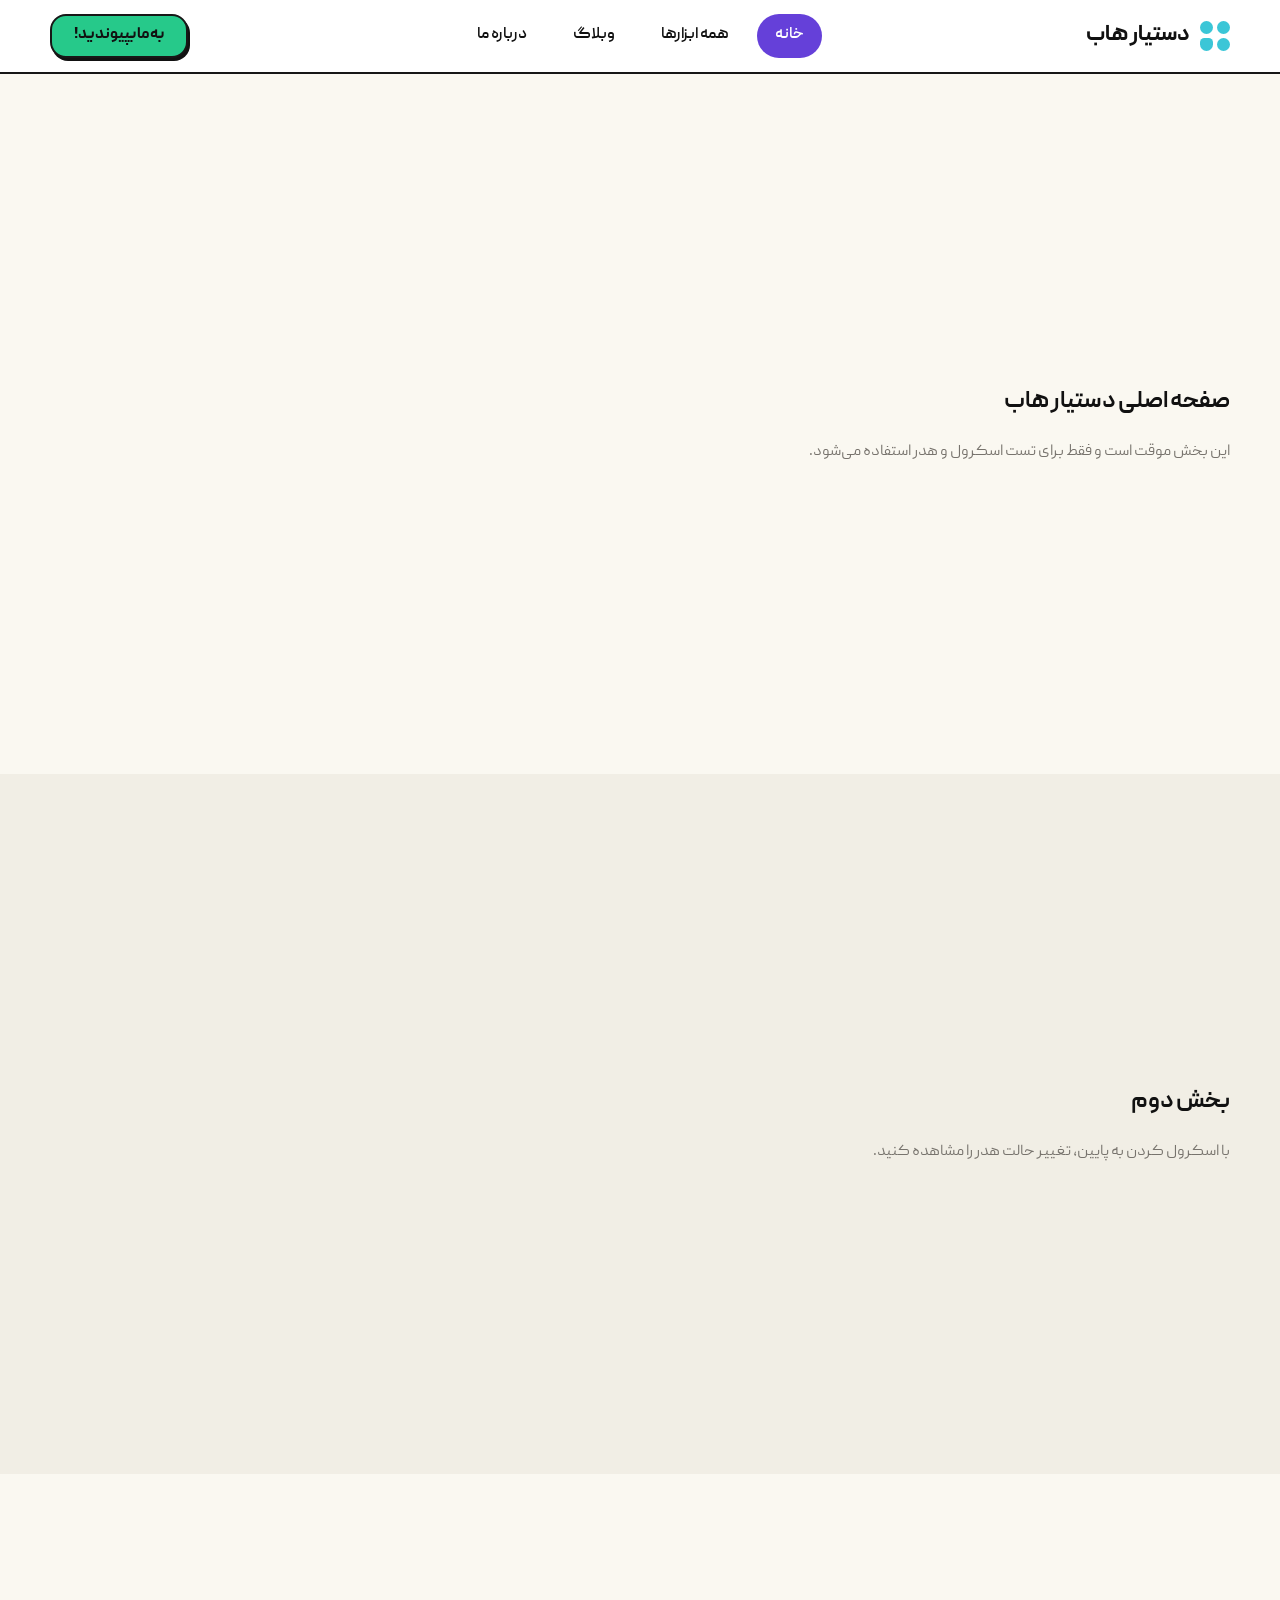
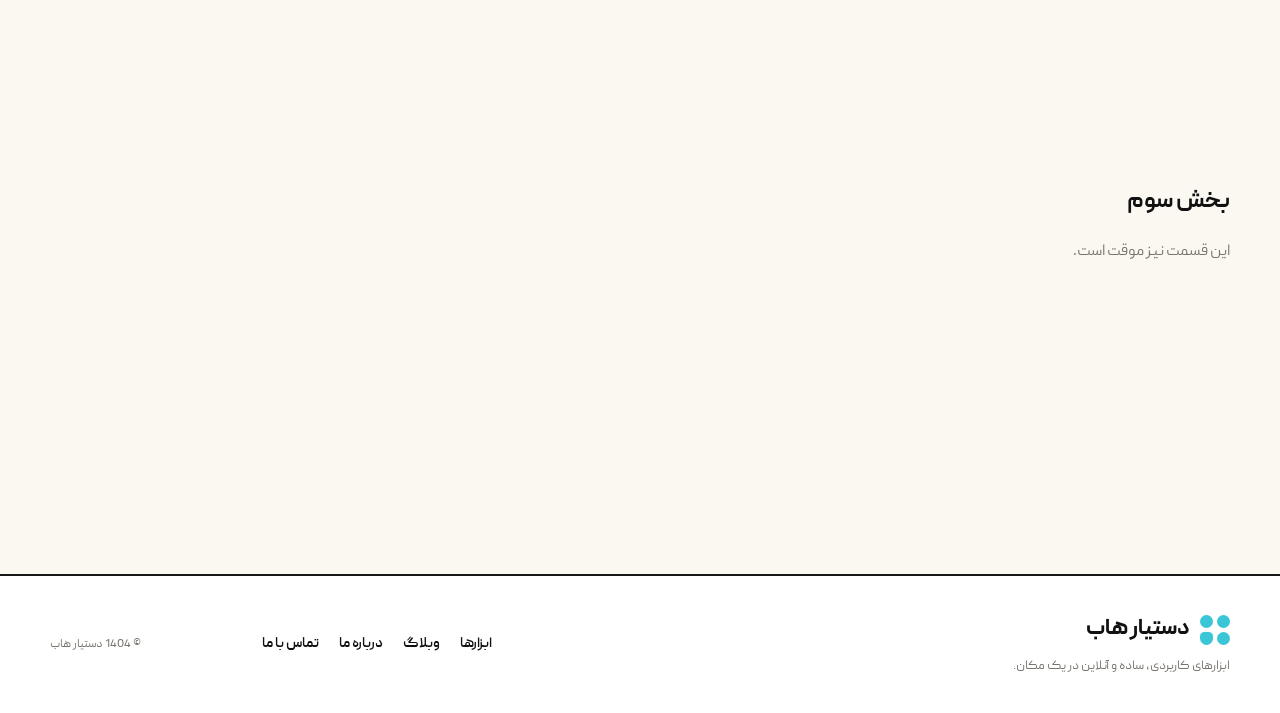
<file: DastYarHub - frount/index.html>
<!DOCTYPE html>
<html lang="fa" dir="rtl">
<head>
    <meta charset="UTF-8">
    <meta name="viewport" content="width=device-width, initial-scale=1.0">
    <meta name="description" content="دستیار هاب؛ مجموعه‌ای از ابزارهای کاربردی و رایگان آنلاین">
    <title>دستیار هاب | ابزارهای آنلاین</title>
    <link rel="icon" href="assets/images/icons/logo.png"/>
    <link rel="stylesheet" href="assets/css/style.css">
</head>

<body>
    <header class="site-header">
        <div class="container header-inner">

            <a class="brand" href="#" aria-label="دستیار هاب">
                <span class="brand-mark" aria-hidden="true">
                    <span></span><span></span><span></span><span></span>
                </span>
                <span class="brand-name">دستیار هاب</span>
            </a>

            <nav class="main-nav" aria-label="منوی اصلی">
                <a class="nav-link active" href="#">خانه</a>
                <a class="nav-link" href="#tools">همه ابزارها</a>
                <a class="nav-link" href="#">وبلاگ</a>
                <a class="nav-link" href="#">درباره ما</a>
            </nav>

            <div class="header-actions">            
                <a class="join-button" href="#">
                    به ما بپیوندید!
                </a>

                <button class="menu-toggle" type="button" aria-label="باز کردن منو" aria-expanded="false">
                    <span></span><span></span><span></span>
                </button>
            </div>
        </div>
    </header>

    <main>
    <section class="test-section">
        <div class="container">
            <h1>صفحه اصلی دستیار هاب</h1>
            <p>
                این بخش موقت است و فقط برای تست اسکرول و هدر استفاده می‌شود.
            </p>
        </div>
    </section>

    <section class="test-section">
        <div class="container">
            <h2>بخش دوم</h2>
            <p>
                با اسکرول کردن به پایین، تغییر حالت هدر را مشاهده کنید.
            </p>
        </div>
    </section>

    <section class="test-section">
        <div class="container">
            <h2>بخش سوم</h2>
            <p>
                این قسمت نیز موقت است.
            </p>
        </div>
    </section>
    </main>

    <footer class="site-footer">
        <div class="container footer-inner">
            <div class="footer-brand">
                <a class="brand" href="#">
                    <span class="brand-mark" aria-hidden="true">
                        <span></span><span></span><span></span><span></span>
                    </span>
                    <span class="brand-name">دستیار هاب</span>
                </a>
                <p>ابزارهای کاربردی، ساده و آنلاین در یک مکان.</p>
            </div>

            <div class="footer-links">
                <a href="#">ابزارها</a>
                <a href="#">وبلاگ</a>
                <a href="#">درباره ما</a>
                <a href="#">تماس با ما</a>
            </div>

            <p class="copyright">© 1404 دستیار هاب</p>
        </div>
    </footer>

    <script src="assets/js/app.js"></script>
</body>
</html>
</file>
<file: DastYarHub - frount/assets/css/style.css>
@font-face {
    font-family: "Peyda";
    src: url("../fonts/Peyda-Thin.ttf") format("truetype");
    font-weight: 100;
    font-style: normal;
    font-display: swap;
}

@font-face {
    font-family: "Peyda";
    src: url("../fonts/peyda-extralight.ttf") format("truetype");
    font-weight: 200;
    font-style: normal;
    font-display: swap;
}

@font-face {
    font-family: "Peyda";
    src: url("../fonts/peyda-light.ttf") format("truetype");
    font-weight: 300;
    font-style: normal;
    font-display: swap;
}

@font-face {
    font-family: "Peyda";
    src: url("../fonts/Peyda-Regular.ttf") format("truetype");
    font-weight: 400;
    font-style: normal;
    font-display: swap;
}

@font-face {
    font-family: "Peyda";
    src: url("../fonts/Peyda-Medium.ttf") format("truetype");
    font-weight: 500;
    font-style: normal;
    font-display: swap;
}

@font-face {
    font-family: "Peyda";
    src: url("../fonts/Peyda-SemiBold.ttf") format("truetype");
    font-weight: 600;
    font-style: normal;
    font-display: swap;
}

@font-face {
    font-family: "Peyda";
    src: url("../fonts/Peyda-Bold.ttf") format("truetype");
    font-weight: 700;
    font-style: normal;
    font-display: swap;
}

@font-face {
    font-family: "Peyda";
    src: url("../fonts/Peyda-ExtraBold.ttf") format("truetype");
    font-weight: 800;
    font-style: normal;
    font-display: swap;
}

@font-face {
    font-family: "Peyda";
    src: url("../fonts/Peyda-Black.ttf") format("truetype");
    font-weight: 900;
    font-style: normal;
    font-display: swap;
}

:root {
    --bg: #faf8f1;
    --surface: #ffffff;
    --text: #111111;
    --muted: #77736d;
    --border: #171717;
    --primary: #6540d9;
    --green: #26c98a;
    --cyan: #3bc6d7;
}

* {
    box-sizing: border-box;
    margin: 0;
    padding: 0;
}

html {
    scroll-behavior: smooth;
}

body {
    font-family: "Peyda", sans-serif;
    background: var(--bg);
    color: var(--text);
    line-height: 1.7;
}

a {
    color: inherit;
    text-decoration: none;
}

button,
input {
    font: inherit;
}

.container {
    width: min(1180px, calc(100% - 40px));
    margin-inline: auto;
}

/* Header */

.site-header {
    position: sticky;
    top: 0;
    z-index: 100;

    width: 100%;
    margin-inline: auto;

    background: rgba(255, 255, 255, 0.96);
    border-bottom: 2px solid var(--border);

    backdrop-filter: blur(12px);

    transition:
        width 0.45s cubic-bezier(0.22, 1, 0.36, 1),
        top 0.45s cubic-bezier(0.22, 1, 0.36, 1),
        border-radius 0.45s cubic-bezier(0.22, 1, 0.36, 1),
        box-shadow 0.45s cubic-bezier(0.22, 1, 0.36, 1),
        border 0.45s cubic-bezier(0.22, 1, 0.36, 1);
}

.site-header.scrolled {
    width: min(1100px, calc(100% - 32px));
    top: 14px;

    border: 2px solid var(--border);
    border-radius: 20px;

    box-shadow: 0 8px 25px rgba(0, 0, 0, 0.12);
}

.header-inner {
    min-height: 72px;

    display: grid;
    grid-template-columns: 1fr auto 1fr;

    align-items: center;
    gap: 24px;
}

.brand {
    display: inline-flex;
    align-items: center;
    gap: 10px;

    justify-self: start;

    font-size: 22px;
    font-weight: 800;
}

.brand-mark {
    width: 30px;
    height: 30px;

    display: grid;
    grid-template-columns: repeat(2, 1fr);
    gap: 4px;
}

.brand-mark span {
    background: var(--cyan);
    border-radius: 8px;
}

.brand-mark span:nth-child(2),
.brand-mark span:nth-child(3) {
    border-radius: 50%;
}

.brand-mark span:nth-child(4) {
    border-radius: 8px 8px 12px 12px;
}

.main-nav {
    display: flex;
    align-items: center;
    justify-content: center;
    gap: 10px;
}

.nav-link {
    padding: 8px 18px;
    border-radius: 999px;

    font-weight: 600;
    white-space: nowrap;

    transition: 0.2s ease;
}

.nav-link:hover,
.nav-link.active {
    background: var(--primary);
    color: #fff;
}

.header-actions {
    justify-self: end;

    display: flex;
    align-items: center;
    gap: 12px;
}

.join-button {
    min-height: 44px;

    display: inline-flex;
    align-items: center;
    justify-content: center;

    padding: 0 22px;

    background: var(--green);

    border: 2px solid var(--border);
    border-radius: 16px;

    font-weight: 800;

    box-shadow: 2px 3px 0 #111;

    transition: 0.18s ease;
}

.join-button:hover {
    transform: translateY(-2px);
}

.menu-toggle {
    display: none;

    width: 44px;
    height: 44px;

    border: 2px solid var(--border);
    border-radius: 12px;

    background: #fff;

    cursor: pointer;
}

.menu-toggle span {
    display: block;

    width: 20px;
    height: 2px;

    margin: 4px auto;

    background: #111;
}

/* Footer */

.site-footer {
    padding: 35px 0;

    background: #fff;
    border-top: 2px solid var(--border);
}

.footer-inner {
    display: grid;
    grid-template-columns: 1.5fr 1fr auto;

    align-items: center;
    gap: 30px;
}

.footer-brand p {
    margin-top: 8px;

    color: var(--muted);
    font-size: 13px;
}

.footer-links {
    display: flex;
    justify-content: center;
    gap: 20px;

    font-size: 14px;
    font-weight: 600;
}

.footer-links a:hover {
    color: var(--primary);
}

.copyright {
    color: var(--muted);
    font-size: 12px;
    white-space: nowrap;
}

/* Responsive */

@media (max-width: 760px) {

    .container {
        width: min(100% - 24px, 1180px);
    }

    .header-inner {
        min-height: 64px;
        grid-template-columns: 1fr auto;
    }

    .main-nav {
        position: absolute;
        top: 66px;
        right: 12px;
        left: 12px;

        display: none;
        flex-direction: column;
        align-items: stretch;

        padding: 12px;

        background: #fff;

        border: 2px solid var(--border);
        border-radius: 18px;

        box-shadow: 4px 5px 0 #111;
    }

    .main-nav.open {
        display: flex;
    }

    .nav-link {
        text-align: center;
    }

    .header-actions {
        gap: 7px;
    }

    /* دکمه در موبایل همچنان نمایش داده می‌شود */
    .join-button {
        display: inline-flex;

        min-height: 40px;
        padding: 0 14px;

        border-radius: 12px;

        font-size: 13px;
        white-space: nowrap;

        box-shadow: 2px 2px 0 #111;
    }

    .menu-toggle {
        display: block;
    }

    .site-header.scrolled {
        width: calc(100% - 20px);
        top: 10px;
        border-radius: 16px;
    }

    .footer-inner {
        grid-template-columns: 1fr;
        text-align: center;
    }

    .footer-brand .brand {
        justify-self: center;
    }

    .footer-links {
        flex-wrap: wrap;
    }

    .copyright {
        white-space: normal;
    }
}


/* Temporary content for scroll testing */

.test-section {
    min-height: 700px;

    display: flex;
    align-items: center;

    padding: 80px 0;
}

.test-section:nth-child(even) {
    background: #f1eee5;
}

.test-section h1,
.test-section h2 {
    margin-bottom: 16px;
}

.test-section p {
    color: var(--muted);
}
</file>
